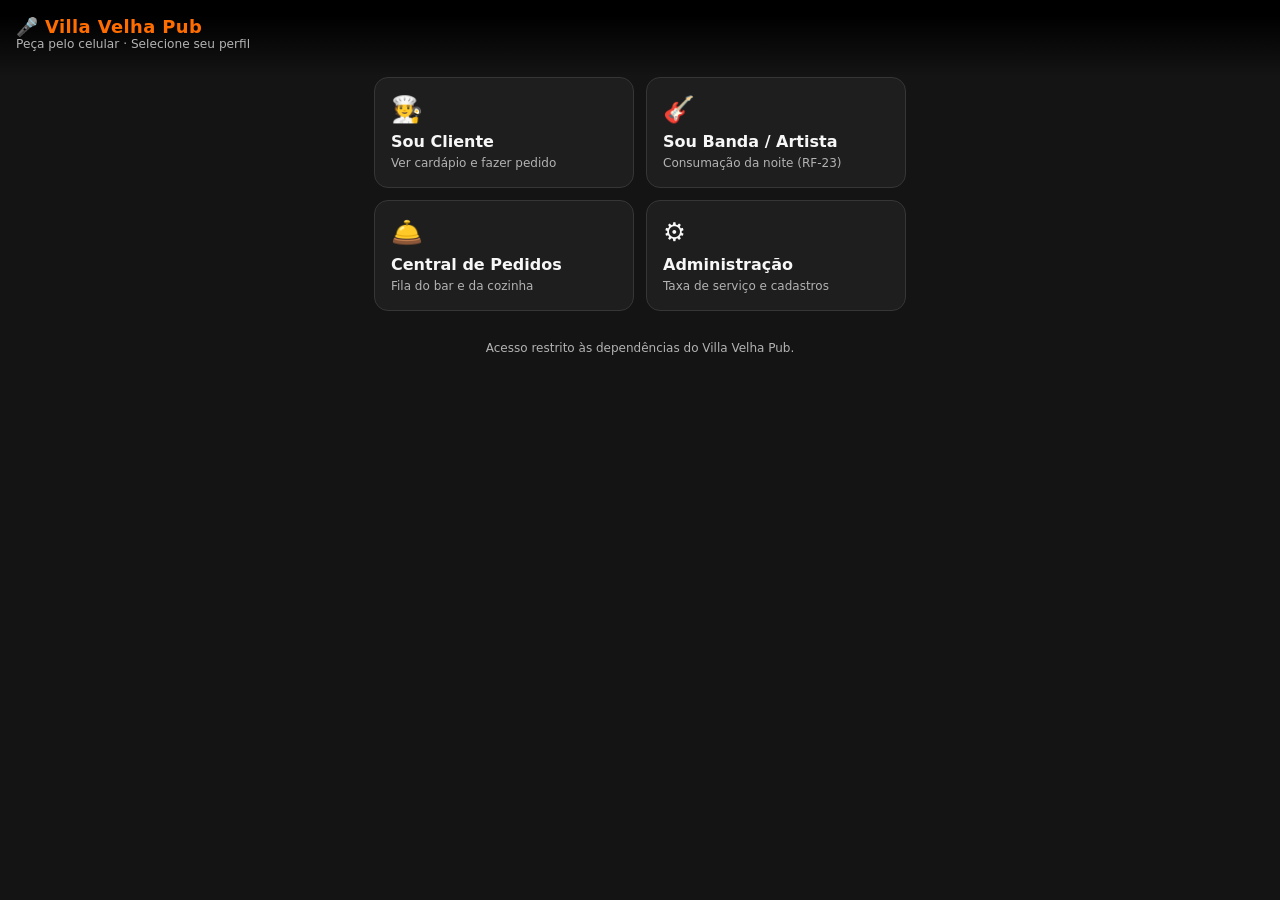
<file: index.html>
<!DOCTYPE html>
<html lang="pt-BR">
<head>
  <meta charset="UTF-8">
  <meta name="viewport" content="width=device-width, initial-scale=1">
  <meta name="theme-color" content="#ff6d00">
  <title>T01 · Villa Velha Pub</title>
  <link rel="stylesheet" href="estilo.css">
</head>
<body>
  <header class="topo">
    <div>
      <div class="logo">🎤 Villa Velha Pub</div>
      <div class="sub">Peça pelo celular · Selecione seu perfil</div>
    </div>
  </header>

  <main class="conteudo">
    <div class="grade">
      <div class="cartao" onclick="VVP.entrarCliente(prompt('Número da mesa (deixe em branco p/ balcão):')); location.href='cardapio.html';">
        <div class="icone">🧑‍🍳</div>
        <div class="titulo-card">Sou Cliente</div>
        <div class="desc-card">Ver cardápio e fazer pedido</div>
      </div>
      <div class="cartao" onclick="abrirBandas()">
        <div class="icone">🎸</div>
        <div class="titulo-card">Sou Banda / Artista</div>
        <div class="desc-card">Consumação da noite (RF-23)</div>
      </div>
      <div class="cartao" onclick="location.href='central.html'">
        <div class="icone">🛎️</div>
        <div class="titulo-card">Central de Pedidos</div>
        <div class="desc-card">Fila do bar e da cozinha</div>
      </div>
      <div class="cartao" onclick="abrirAdmin()">
        <div class="icone">⚙️</div>
        <div class="titulo-card">Administração</div>
        <div class="desc-card">Taxa de serviço e cadastros</div>
      </div>
    </div>

    <p class="vazio" style="font-size:.75rem">Acesso restrito às dependências do Villa Velha Pub.</p>
  </main>

  <!-- Diálogo: escolha da banda -->
  <dialog id="dlBanda">
    <h2>Escolha a banda da noite</h2>
    <div id="listaBandas"></div>
    <button class="btn mt" onclick="dlBanda.close()">Cancelar</button>
  </dialog>

  <!-- Diálogo: admin (RF-28 taxa configurável; RF-29 a RF-31 em iteração futura) -->
  <dialog id="dlAdmin">
    <h2>Acesso do Administrador</h2>
    <input id="inSenha" class="campo" type="password" placeholder="Senha (demo: admin)">
    <button class="btn primario mt" onclick="validarAdmin()">Entrar</button>
    <div id="painelAdmin" hidden>
      <h2 style="margin-top:14px">Configurações rápidas</h2>
      <label style="font-size:.82rem;color:var(--txt2)">Taxa de serviço (%) — RF-28</label>
      <input id="inTaxa" class="campo" type="number" step="0.1" min="0">
      <button class="btn primario mt" onclick="salvarTaxa()">Salvar taxa</button>
      <p class="info-consumo mt">RF-29 a RF-31 (cardápio, bandas e usuários) serão entregues na próxima iteração do módulo admin.</p>
    </div>
  </dialog>

  <script src="config.js"></script>
  <script src="servicos.js"></script>
  <script>
    async function abrirBandas() {
      const cat = await VVP.carregarCatalogo();
      document.getElementById("listaBandas").innerHTML =
        cat.bandas.map(b => {
          const teto = VVP.moeda(VVP.tetoDaBanda(cat, b.idBanda));
          return `<button class="opcao" onclick="entrarBanda(${b.idBanda})">
            <b>${b.nomeBanda}</b><br>
            <span class="info-consumo">${b.dataShow || ""} · Consumação: ${teto} · Cachê: ${VVP.moeda(b.cache)}</span>
          </button>`;
        }).join("") || '<p class="vazio">Nenhuma banda cadastrada para hoje.</p>';
      document.getElementById("dlBanda").showModal();
    }
    async function entrarBanda(idBanda) {
      const cat = await VVP.carregarCatalogo();
      const b = cat.bandas.find(x => Number(x.idBanda) === Number(idBanda));
      if (!b) return;
      VVP.entrarBanda(b, VVP.tetoDaBanda(cat, b.idBanda));   // RN-04: teto setado automaticamente
      document.getElementById("dlBanda").close();
      location.href = "cardapio.html";
    }
    function abrirAdmin() {
      document.getElementById("dlAdmin").showModal();
      document.getElementById("inTaxa").value = VVP.obterTaxa();
    }
    function validarAdmin() {           // demo; em produção validar contra Usuarios (Sheets)
      const senha = document.getElementById("inSenha").value;
      if (senha !== "admin") { VVP.toast("Senha inválida", false); return; }
      document.getElementById("painelAdmin").hidden = false;
      document.getElementById("inSenha").style.display = "none";
      VVP.toast("Bem-vindo, master (RF-03)");
    }
    function salvarTaxa() {
      VVP.definirTaxa(Number(document.getElementById("inTaxa").value));
      VVP.toast("Taxa de serviço atualizada");
    }
  </script>
</body>
</html>
</file>
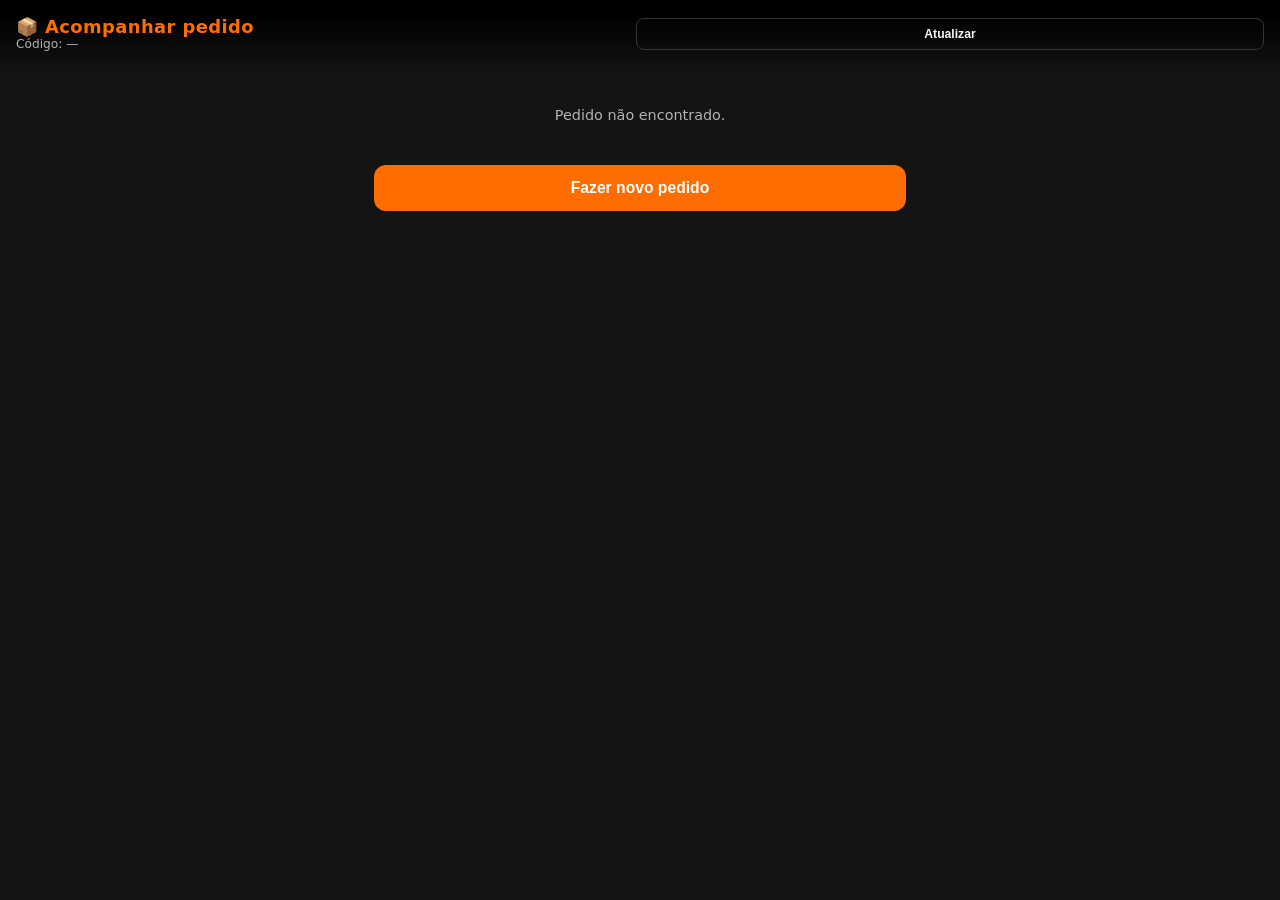
<file: acompanhamento.html>
<!DOCTYPE html>
<html lang="pt-BR">
<head>
  <meta charset="UTF-8">
  <meta name="viewport" content="width=device-width, initial-scale=1">
  <title>Status do Pedido</title>
  <link rel="stylesheet" href="estilo.css">
</head>
<body data-tema="base">
  <header class="topo">
    <div style="flex:1">
      <div class="logo">📦 Acompanhar pedido</div>
      <div class="sub" id="lblCodigo"></div>
    </div>
    <button class="acao" style="border-color:var(--linha);color:var(--txt)" onclick="carregar()">Atualizar</button>
  </header>

  <main class="conteudo">
    <div id="box"></div>
    <button class="btn primario mt" onclick="location.href='cardapio.html'">Fazer novo pedido</button>
  </main>

  <script src="config.js"></script>
  <script src="servicos.js"></script>
  <script>
    const codigo = new URLSearchParams(location.search).get("codigo")
      || localStorage.getItem("vvp_ultimo_pedido");
    const FLUXO = ["Recebido", "Em Preparo", "Pronto", "Entregue"];
    async function carregar() {
      document.getElementById("lblCodigo").textContent = "Código: " + (codigo || "—");
      const pedidos = await VVP.listarPedidos();
      const p = pedidos.find(x => x.codigo === codigo);
      if (!p) { document.getElementById("box").innerHTML =
        '<p class="vazio">Pedido não encontrado.</p>'; return; }
      const pos = FLUXO.indexOf(p.status);
      const passos = FLUXO.map((s, i) =>
        `<div class="linha"><span>${i === pos ? "➡️" : (i < pos ? "✅" : "⏳")} ${s}</span></div>`).join("");
      const exced = p.perfil === "banda" && p.nomeBanda ? `<div class="sinalizador mt">
        🎸 Pedido da banda ${p.nomeBanda} registrado na consumação.
        Excedente será tratado no caixa/cachê.</div>` : "";
      document.getElementById("box").innerHTML = `
        <div class="resumo">
          <div class="linha"><span><b>Pedido</b></span><b>${p.codigo}</b></div>
          <div class="linha"><span>Origem</span><span>${p.perfil === "banda" ? "🎸 Banda" : "🧑‍🍳 " + (p.nome || "")}</span></div>
          <div class="linha"><span>Entrega</span><span>${p.modalidade === "Mesa" ? "🪑 Mesa" + (p.mesa ? " " + p.mesa : "") : "🥡 Balcão"}</span></div>
          <div class="linha"><span>Total</span><b>${VVP.moeda(p.valorTotal)}</b></div>
        </div>
        <div class="resumo mt">${passos}</div>
        ${exced}
        ${p.status === "Entregue" ? '<div class="sinalizador" style="border-color:var(--ok);background:var(--ok-fundo);color:#a5d6a7">🎉 Pedido entregue. Bom apetite!</div>' : ""}`;
    }
    carregar();
    setInterval(carregar, 10000);
  </script>
</body>
</html>
</file>
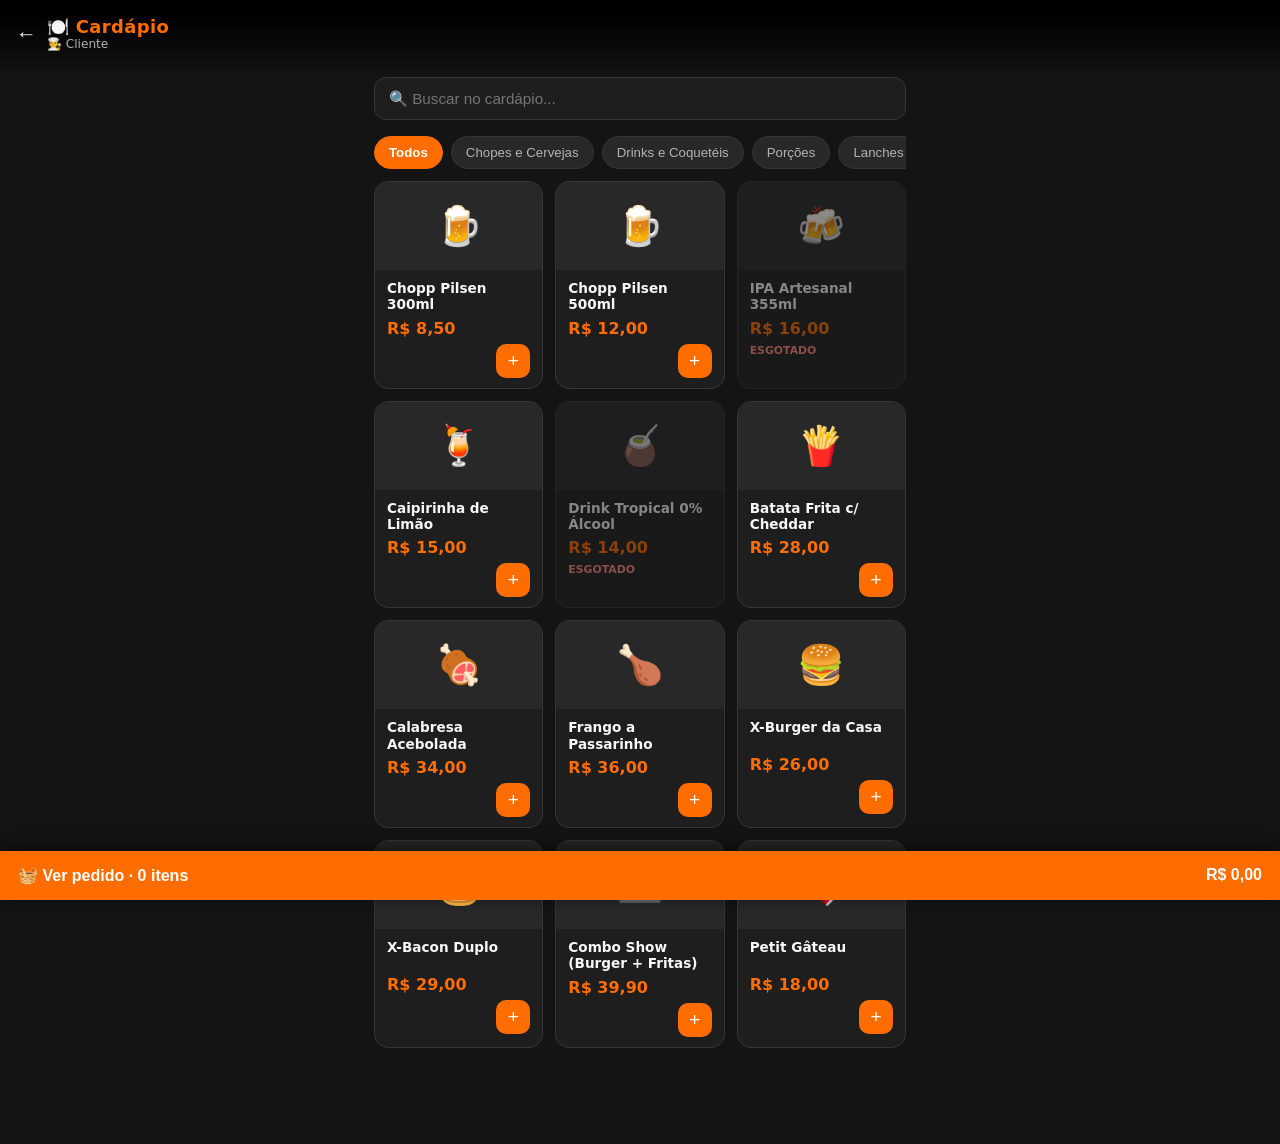
<file: cardapio.html>
<!DOCTYPE html>
<html lang="pt-BR">
<head>
  <meta charset="UTF-8">
  <meta name="viewport" content="width=device-width, initial-scale=1">
  <meta name="theme-color" content="#ff6d00">
  <title>T02 · Cardápio</title>
  <link rel="stylesheet" href="estilo.css">
</head>
<body data-tema="base">
  <header class="topo">
    <button class="voltar" onclick="history.back()">←</button>
    <div>
      <div class="logo">🍽️ Cardápio</div>
      <div class="sub" id="lblPerfil"></div>
    </div>
  </header>

  <main class="conteudo">
    <input id="busca" class="busca" placeholder="🔍 Buscar no cardápio..." oninput="render()">
    <div class="chips" id="chips"></div>
    <div class="grade-prod" id="grade"></div>
  </main>

  <div class="barra-cart">
    <button onclick="location.href='carrinho.html'">
      <span>🧺 Ver pedido · <span id="nItens">0</span> itens</span>
      <span id="vlItens">R$ 0,00</span>
    </button>
  </div>

  <script src="config.js"></script>
  <script src="servicos.js"></script>
  <script>
    let CAT = null, catAtiva = 0;

    async function init() {
      const s = VVP.getSessao();
      document.getElementById("lblPerfil").textContent =
        s.perfil === "banda" ? "🎸 " + s.nome + " · Consumação restante: " + VVP.moeda(VVP.calcularConsumo(false)?.saldo ?? s.teto)
        : (s.mesa ? "🧑‍🍳 Mesa " + s.mesa : "🧑‍🍳 Cliente");
      CAT = await VVP.carregarCatalogo();
      renderChips();
      render();
      atualizarBarra();
    }
    function renderChips() {
      const todas = [{ idCategoria: 0, nome: "Todos", cor: "base" }, ...CAT.categorias];
      document.getElementById("chips").innerHTML = todas.map(c =>
        `<button class="chip ${c.idCategoria === catAtiva ? "ativa" : ""}"
           onclick="filtrar(${c.idCategoria}, '${c.cor}')">${c.nome}</button>`).join("");
    }
    function filtrar(id, cor) { catAtiva = id; VVP.aplicarTema(cor); renderChips(); render(); }
    function render() {
      const q = document.getElementById("busca").value.toLowerCase();
      const prods = CAT.produtos.filter(p =>
        (catAtiva === 0 || Number(p.idCategoria) === Number(catAtiva)) &&
        (!q || p.nome.toLowerCase().includes(q)));
      document.getElementById("grade").innerHTML = prods.map(p => {
        const esg = p.disponibilidade === "Esgotado";               // RF-09
        return `<div class="produto ${esg ? "esgotado" : ""}">
          <div class="foto">${p.emoji || "🍽️"}</div>
          <div class="corpo">
            <div class="nome-p">${p.nome}</div>
            <div class="preco">${VVP.moeda(p.preco)}</div>
            ${esg ? '<span class="etq-esgotado">ESGOTADO</span>'
                  : `<button class="add" onclick="add(${p.idProduto})">+</button>`}
          </div>
        </div>`;
      }).join("") || '<p class="vazio">Nenhum item encontrado.</p>';
    }
    function add(idProduto) {
      const p = CAT.produtos.find(x => x.idProduto === idProduto);
      VVP.adicionarItem(p);
      atualizarBarra();
      VVP.toast(p.nome + " adicionado");
    }
    function atualizarBarra() {
      document.getElementById("nItens").textContent = VVP.qtdCarrinho();
      document.getElementById("vlItens").textContent = VVP.moeda(VVP.subtotalCarrinho());
    }
    init();
  </script>
</body>
</html>
</file>
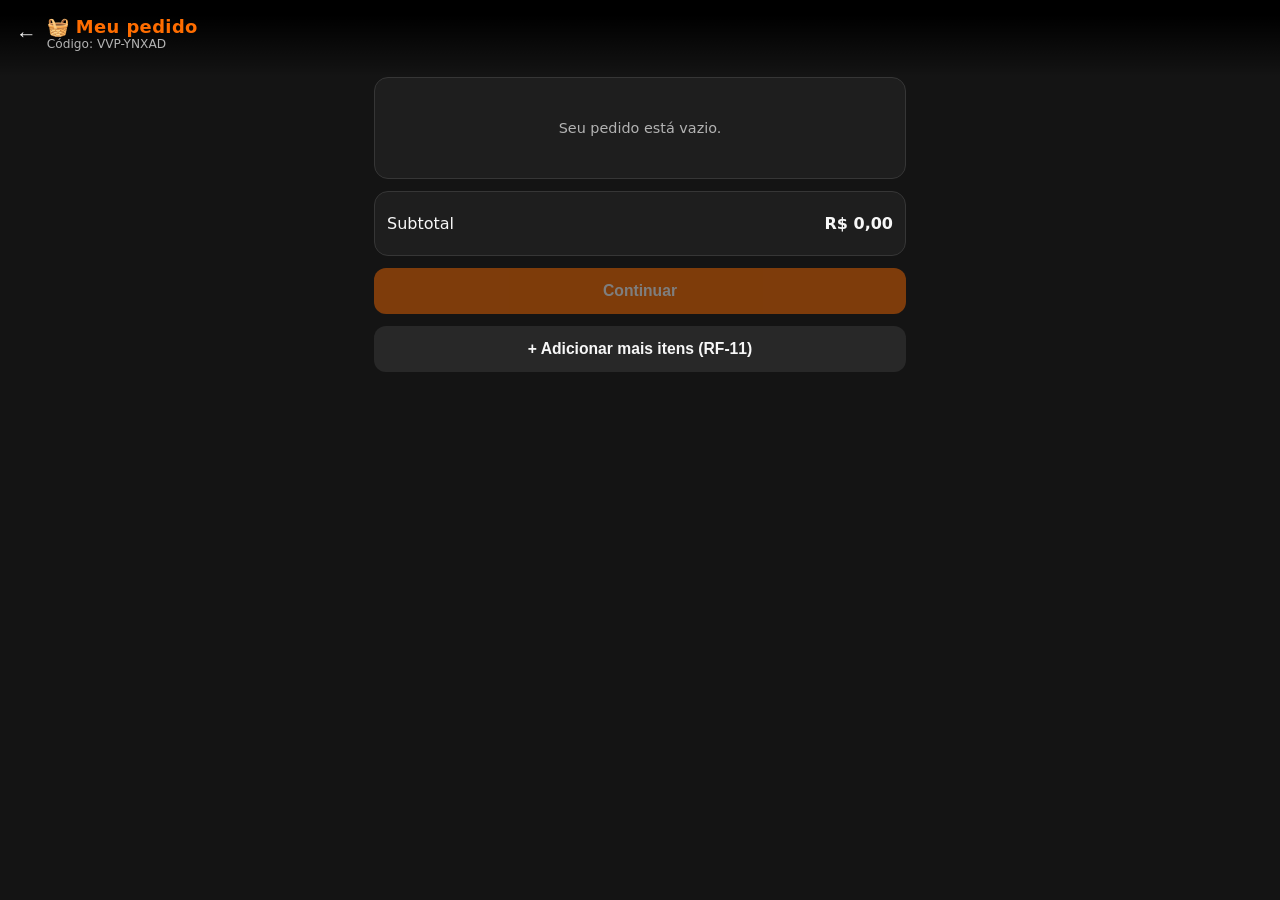
<file: carrinho.html>
<!DOCTYPE html>
<html lang="pt-BR">
<head>
  <meta charset="UTF-8">
  <meta name="viewport" content="width=device-width, initial-scale=1">
  <title>T03 · Carrinho</title>
  <link rel="stylesheet" href="estilo.css">
</head>
<body data-tema="base">
  <header class="topo">
    <button class="voltar" onclick="location.href='cardapio.html'">←</button>
    <div>
      <div class="logo">🧺 Meu pedido</div>
      <div class="sub" id="lblCodigo"></div>
    </div>
  </header>

  <main class="conteudo">
    <div id="consumo"></div>
    <div class="resumo" id="lista"></div>
    <div id="totais" class="resumo mt"></div>
    <button class="btn primario mt" id="btnSeg" onclick="seguir()">Continuar</button>
    <button class="btn mt" onclick="location.href='cardapio.html'">+ Adicionar mais itens (RF-11)</button>
  </main>

  <script src="config.js"></script>
  <script src="servicos.js"></script>
  <script>
    function render() {
      document.getElementById("lblCodigo").textContent = "Código: " + VVP.codigoAtual();   // RF-10
      const itens = VVP.getCarrinho();
      const lista = document.getElementById("lista");
      if (!itens.length) { lista.innerHTML = '<p class="vazio">Seu pedido está vazio.</p>'; }
      else {
        lista.innerHTML = itens.map(i =>
          `<div class="linha">
            <div style="flex:1">
              <div style="font-weight:600;font-size:.9rem">${i.nome}</div>
              <div class="info-consumo">${VVP.moeda(i.precoUnitario)} cada</div>
            </div>
            <div class="qtd">
              <button onclick="mudar(${i.idProduto},-1)">−</button>
              <b>${i.quantidade}</b>
              <button onclick="mudar(${i.idProduto},1)">+</button>
            </div>
            <button style="background:none;border:none;font-size:1rem;cursor:pointer"
              onclick="excluir(${i.idProduto})" title="Excluir item (RF-14)">🗑️</button>
            <b style="min-width:70px;text-align:right">${VVP.moeda(i.quantidade * i.precoUnitario)}</b>
          </div>`).join("");
      }
      renderTotais(itens);
      renderConsumo();
    }
    function renderTotais(itens) {
      const sub = VVP.subtotalCarrinho();                          // RF-12 valor em tempo real
      document.getElementById("totais").innerHTML = `
        <div class="linha"><span>Subtotal</span><b>${VVP.moeda(sub)}</b></div>`;
      document.getElementById("btnSeg").disabled = !itens.length;  // RN-01
    }
    function renderConsumo() {           // RF-25/26 — sinalizador visível já no carrinho
      const c = VVP.calcularConsumo(true);
      const box = document.getElementById("consumo");
      if (!c) { box.innerHTML = ""; return; }
      const pct = Math.min(100, c.teto ? c.consumido / c.teto * 100 : 0);
      const exced = c.excedente > 0 ? c.excedente : (c.excedentePrevisao > 0 ? c.excedentePrevisao : 0);
      box.innerHTML = `
        <div class="resumo mt">
          <div class="info-consumo">🎸 Consumação (RF-23): limite ${VVP.moeda(c.teto)} ·
            enviado ${VVP.moeda(c.consumido)} · saldo ${VVP.moeda(c.saldo)}</div>
          <div class="progresso" style="margin:8px 0">
            <div class="preenchimento ${exced ? "excedente" : ""}" style="width:${pct}%"></div>
          </div>
          ${c.excedentePrevisao > 0 ? `
          <div class="sinalizador">⚠️ Atenção: este pedido ultrapassa a consumação em
            <b>${VVP.moeda(c.excedentePrevisao)}</b>.<br>
            O excedente será descontado do cachê caso não seja pago no caixa. (RF-26)</div>` : ""}
        </div>`;
    }
    function mudar(id, d) { VVP.alterarQtd(id, d); render(); }
    function excluir(id) { VVP.removerItem(id); VVP.toast("Item excluído"); render(); }
    function seguir() { location.href = "confirmacao.html"; }
    render();
  </script>
</body>
</html>
</file>
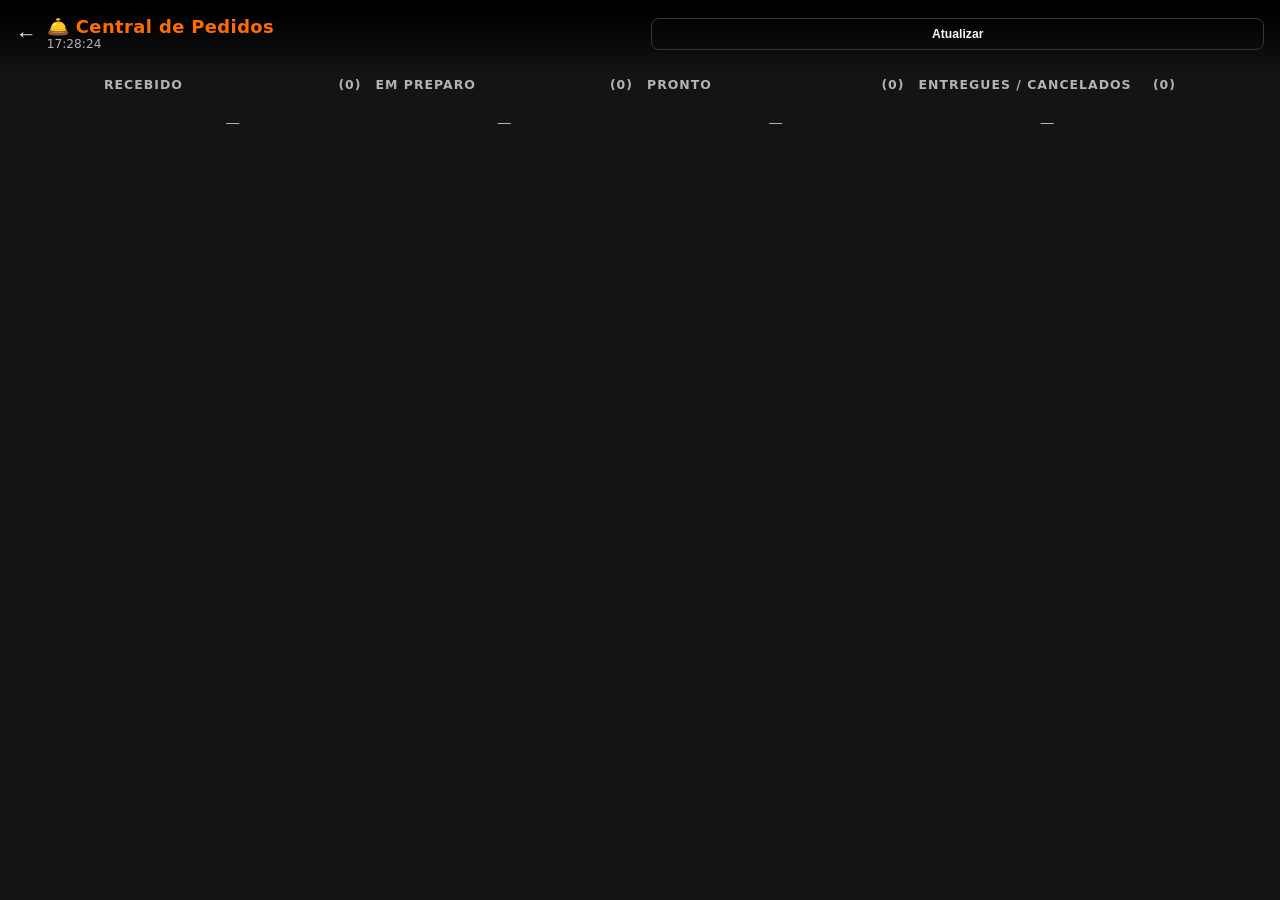
<file: central.html>
<!DOCTYPE html>
<html lang="pt-BR">
<head>
  <meta charset="UTF-8">
  <meta name="viewport" content="width=device-width, initial-scale=1">
  <title>T05 · Central de Pedidos</title>
  <link rel="stylesheet" href="estilo.css">
</head>
<body data-tema="base">
  <header class="topo">
    <button class="voltar" onclick="location.href='index.html'">←</button>
    <div style="flex:1">
      <div class="logo">🛎️ Central de Pedidos</div>
      <div class="sub" id="lblHora"></div>
    </div>
    <button class="acao" style="border-color:var(--linha);color:var(--txt)" onclick="carregar()">Atualizar</button>
  </header>

  <main class="conteudo" style="max-width:1100px">
    <div class="kanban" id="kanban"></div>
  </main>

  <script src="config.js"></script>
  <script src="servicos.js"></script>
  <script>
    let vistos = JSON.parse(localStorage.getItem("vvp_vistos") || "[]");

    function pill(st) {
      const map = { "Recebido": "st-recebido", "Em Preparo": "st-preparo",
        "Pronto": "st-pronto", "Entregue": "st-entregue", "Cancelado": "st-cancelado" };
      return `<span class="status-pill ${map[st] || ""}">${st}</span>`;
    }
    function card(p) {
      const origem = p.perfil === "banda" ? "banda" : "cliente";
      const itens = (p.itens || []).map(i => `<div class="item-linha">${i.quantidade}× ${i.nome}</div>`).join("");
      const avancar = p.status === "Recebido" ? "Em Preparo"
        : p.status === "Em Preparo" ? "Pronto" : "Entregue";
      return `<div class="cartao-pedido ${origem}">
        <div class="top-pedido">
          <span class="codigo-p">${p.codigo}</span>
          <span>${p.datahora || ""}</span>
        </div>
        <div style="margin:6px 0">
          <span class="badge ${origem}">${origem === "banda" ? "🎸 BANDA" : "CLIENTE"}</span>
          ${p.mesa ? ` <b style="font-size:.85rem">Mesa ${p.mesa}</b>` : ""}
        </div>
        <div style="font-weight:600;font-size:.9rem">${p.nome || ""} ${p.nomeBanda ? "(" + p.nomeBanda + ")" : ""}</div>
        <div class="info-consumo">${p.modalidade === "Mesa" ? "🪑 Entrega na mesa" : "🥡 Retirar no balcão"}</div>
        ${itens}
        <div class="total-pedido">${VVP.moeda(p.valorTotal)}</div>
        <div style="margin:6px 0">${pill(p.status)}</div>
        <div class="acoes-pedido">
          ${p.status !== "Cancelado" && p.status !== "Entregue"
            ? `<button class="acao" onclick="avancar('${p.codigo}','${avancar}')">➜ ${avancar}</button>
               <button class="acao" style="border-color:var(--alerta);color:#ff8a80"
                 onclick="avancar('${p.codigo}','Cancelado')">Cancelar</button>`
            : ""}
        </div>
      </div>`;
    }
    function col(status, pedidos) {
      return `<div class="col"><h3>${status} <span>(${pedidos.length})</span></h3>
        ${pedidos.map(card).join("") || '<p class="vazio" style="padding:14px">—</p>'}</div>`;
    }
    async function carregar() {
      document.getElementById("lblHora").textContent = new Date().toLocaleTimeString("pt-BR");
      const pedidos = await VVP.listarPedidos();        // RF-19 fila em tempo real
      const novos = pedidos.filter(p => !vistos.includes(p.codigo));
      if (novos.length) { VVP.bip(); VVP.toast(novos.length + " novo(s) pedido(s)"); }
      vistos = pedidos.map(p => p.codigo);
      localStorage.setItem("vvp_vistos", JSON.stringify(vistos));
      const ativos = pedidos.filter(p => !["Entregue", "Cancelado"].includes(p.status));
      const hist = pedidos.filter(p => ["Entregue", "Cancelado"].includes(p.status));
      const f = s => ativos.filter(p => p.status === s);
      document.getElementById("kanban").innerHTML =
        col("Recebido", f("Recebido")) + col("Em Preparo", f("Em Preparo")) +
        col("Pronto", f("Pronto")) + col("Entregues / Cancelados", hist.slice(0, 12));
    }
    async function avancar(codigo, status) {
      await VVP.atualizarStatus(codigo, status);        // RF-20
      carregar();
    }
    carregar();
    setInterval(carregar, 8000);                          // atualização automática
  </script>
</body>
</html>
</file>
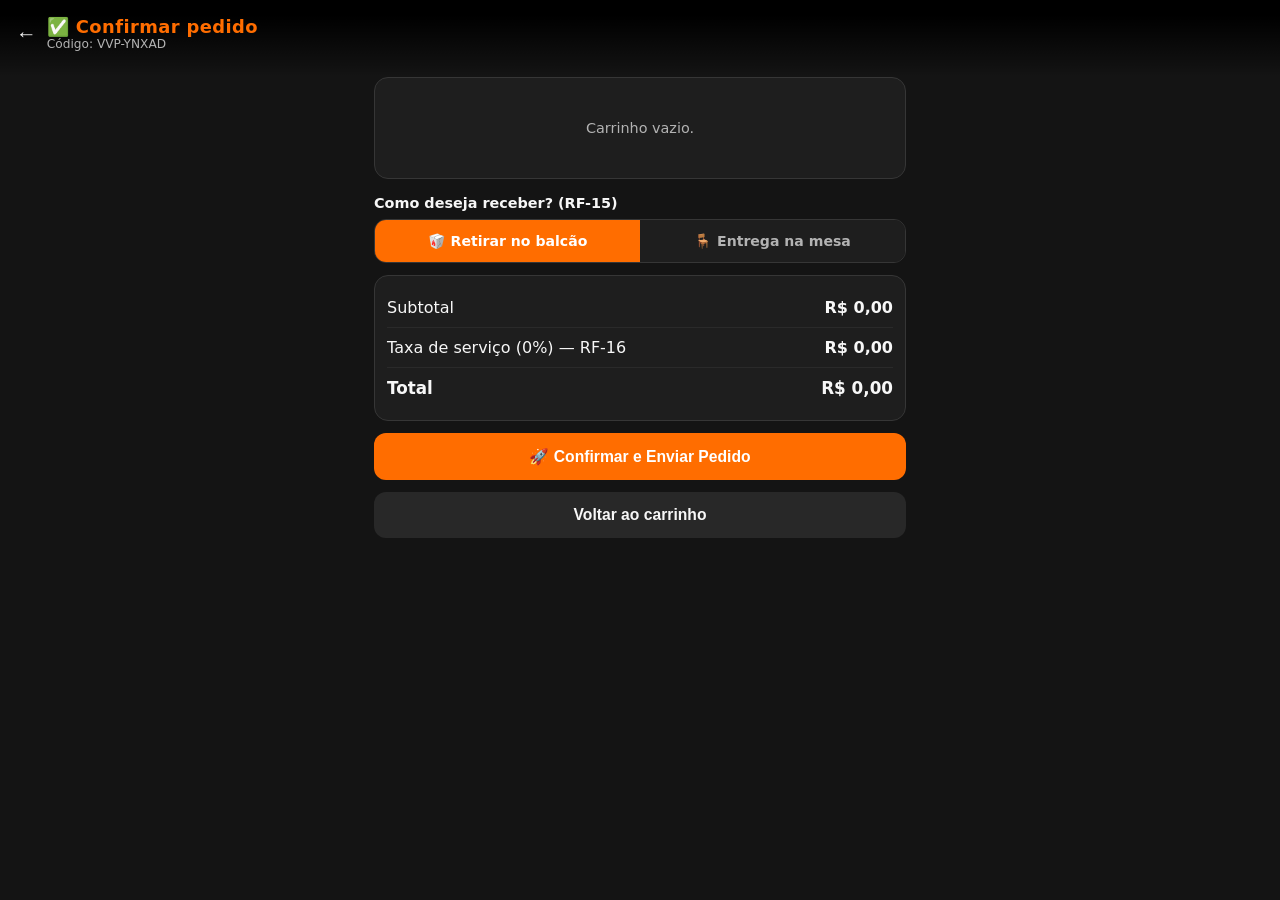
<file: confirmacao.html>
<!DOCTYPE html>
<html lang="pt-BR">
<head>
  <meta charset="UTF-8">
  <meta name="viewport" content="width=device-width, initial-scale=1">
  <title>T04 · Confirmação e Envio</title>
  <link rel="stylesheet" href="estilo.css">
</head>
<body data-tema="base">
  <header class="topo">
    <button class="voltar" onclick="history.back()">←</button>
    <div>
      <div class="logo">✅ Confirmar pedido</div>
      <div class="sub" id="lblCodigo"></div>
    </div>
  </header>

  <main class="conteudo">
    <div class="resumo" id="itens"></div>

    <h3 style="margin:16px 0 8px;font-size:.9rem">Como deseja receber? (RF-15)</h3>
    <div class="segmentado">
      <div class="seg ativa" id="segBalcao" onclick="escolher('Balcao')">🥡 Retirar no balcão</div>
      <div class="seg" id="segMesa" onclick="escolher('Mesa')">🪑 Entrega na mesa</div>
    </div>
    <div id="blocoMesa" hidden style="margin-top:10px">
      <input id="inMesa" class="campo" placeholder="Número da mesa" inputmode="numeric">
    </div>

    <div class="resumo mt">
      <div class="linha"><span>Subtotal</span><b id="rSub"></b></div>
      <div class="linha" id="linhaTaxa" hidden>
        <span>Taxa de serviço (<span id="pctTaxa"></span>%) — RF-16</span><b id="rTaxa"></b></div>
      <div class="linha" style="font-size:1.05rem"><span><b>Total</b></span><b id="rTotal"></b></div>
    </div>
    <div id="avisoBanda"></div>

    <button class="btn primario mt" onclick="enviar()">🚀 Confirmar e Enviar Pedido</button>
    <button class="btn mt" onclick="history.back()">Voltar ao carrinho</button>
  </main>

  <script src="config.js"></script>
  <script src="servicos.js"></script>
  <script>
    let modalidade = "Balcao";

    function render() {
      document.getElementById("lblCodigo").textContent = "Código: " + VVP.codigoAtual();
      const itens = VVP.getCarrinho();
      document.getElementById("itens").innerHTML = itens.map(i =>
        `<div class="linha"><span style="flex:1">${i.quantidade}× ${i.nome}</span>
         <b>${VVP.moeda(i.quantidade * i.precoUnitario)}</b></div>`).join("")
        || '<p class="vazio">Carrinho vazio.</p>';
      const s = VVP.getSessao();
      if (s.mesa) document.getElementById("inMesa").value = s.mesa;
      escolher(modalidade);
      const c = VVP.calcularConsumo(true);
      document.getElementById("avisoBanda").innerHTML =
        (s.perfil === "banda" && c && c.excedentePrevisao > 0) ?
        `<div class="sinalizador mt">⚠️ Ao enviar, a banda registrará excedente de
           <b>${VVP.moeda(c.excedentePrevisao)}</b> sobre a consumação de ${VVP.moeda(c.teto)}.
           Valor será descontado do cachê caso não seja pago no caixa.</div>` : "";
    }
    function escolher(m) {
      modalidade = m;
      document.getElementById("segBalcao").classList.toggle("ativa", m === "Balcao");
      document.getElementById("segMesa").classList.toggle("ativa", m === "Mesa");
      const mesa = m === "Mesa";
      document.getElementById("blocoMesa").hidden = !mesa;
      document.getElementById("linhaTaxa").hidden = !mesa;   // RN-02: taxa só na mesa
      recalcular(mesa);
    }
    function recalcular(mesa) {
      const sub = VVP.subtotalCarrinho();
      const taxa = mesa ? VVP.obterTaxa() : 0;
      const vTaxa = sub * taxa / 100;
      document.getElementById("rSub").textContent = VVP.moeda(sub);
      document.getElementById("pctTaxa").textContent = taxa;
      document.getElementById("rTaxa").textContent = VVP.moeda(vTaxa);
      document.getElementById("rTotal").textContent = VVP.moeda(sub + vTaxa);
    }
    async function enviar() {
      const s = VVP.getSessao();
      const mesa = modalidade === "Mesa" ? document.getElementById("inMesa").value.trim() : "";
      if (modalidade === "Mesa" && !mesa) { VVP.toast("Informe o número da mesa", false); return; }
      const aviso = modalidade === "Mesa"
        ? `Taxa de serviço de ${VVP.obterTaxa()}% será aplicada. Confirmar envio?`
        : (s.perfil === "banda"
            ? "A banda não passa por tela de pagamento (RF-24). Consumação será registrada. Confirmar? (RN-03)"
            : "Confirmar envio do pedido para a central?");
      if (!confirm(aviso)) return;
      const cab = {
        perfil: s.perfil, nome: s.nome, mesa, modalidade,
        idBanda: s.idBanda || null, nomeBanda: s.perfil === "banda" ? s.nome : ""
      };
      try {
        const { pedido, consumo } = await VVP.registrarPedido(cab);   // grava base (RF-17/RF-33)
        VVP.toast("Pedido " + pedido.codigo + " enviado!");
        setTimeout(() => location.href = "acompanhamento.html?codigo=" + pedido.codigo, 400);
      } catch (e) { VVP.toast(e.message || "Falha ao enviar", false); }
    }
    render();
  </script>
</body>
</html>
</file>
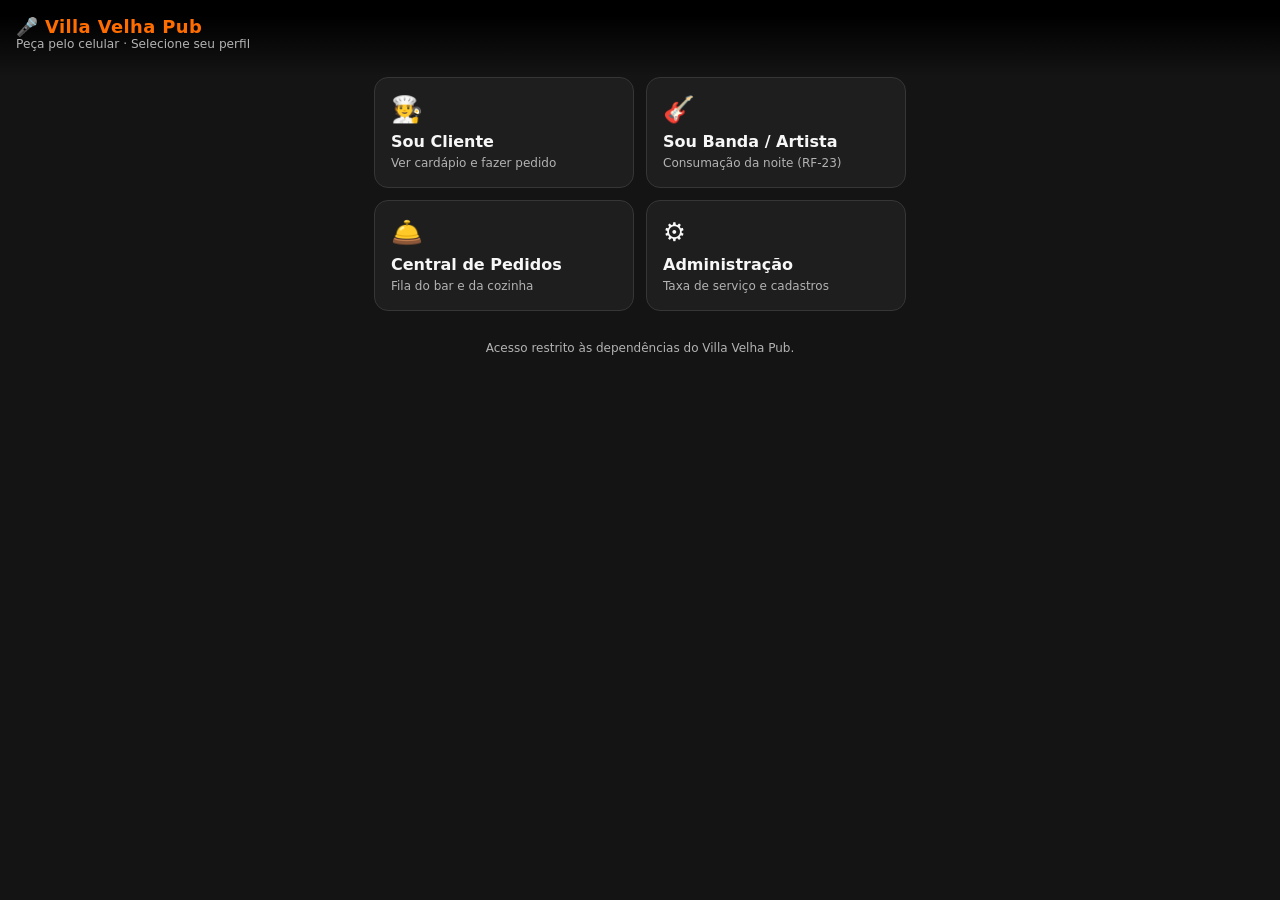
<file: painel-banda.html>
<!DOCTYPE html>
<html lang="pt-BR">
<head>
  <meta charset="UTF-8">
  <meta name="viewport" content="width=device-width, initial-scale=1">
  <title>T06 · Painel da Banda</title>
  <link rel="stylesheet" href="estilo.css">
</head>
<body data-tema="base">
  <header class="topo">
    <button class="voltar" onclick="location.href='index.html'">←</button>
    <div>
      <div class="logo">🎸 Painel da Banda</div>
      <div class="sub" id="lblNome"></div>
    </div>
  </header>

  <main class="conteudo">
    <div id="box"></div>
    <button class="btn primario mt" onclick="location.href='cardapio.html'">Fazer novo pedido</button>
    <button class="btn mt" onclick="VVP.sair(); location.href='index.html'">Trocar perfil / banda</button>
  </main>

  <script src="config.js"></script>
  <script src="servicos.js"></script>
  <script>
    async function render() {
      const s = VVP.getSessao();
      if (!s || s.perfil !== "banda") { location.href = "index.html"; return; }
      document.getElementById("lblNome").textContent =
        s.nome + (s.dataShow ? " · " + s.dataShow : "");
      const consumo = VVP.calcularConsumo(false);
      const teto = consumo.teto;
      const pct = Math.min(100, teto ? consumo.consumido / teto * 100 : 0);
      const pedidos = (await VVP.listarPedidos()).filter(p =>
        p.perfil === "banda" && Number(p.idBanda) === Number(s.idBanda));
      const lista = pedidos.map(p => `<div class="linha" style="font-size:.85rem">
        <span style="flex:1">${p.codigo} — ${p.status}</span>
        <b>${VVP.moeda(p.valorTotal)}</b></div>`).join("") || '<p class="vazio">Nenhum pedido enviado.</p>';
      document.getElementById("box").innerHTML = `
        <div class="meta">
          <span>🎸 ${s.nome}</span>
          <span>📅 ${s.dataShow || "—"}</span>
          <span>💰 Cachê: ${VVP.moeda(s.cache)}</span>
        </div>
        <div class="resumo">
          <div class="info-consumo">
            <b>Limite de consumação:</b> ${VVP.moeda(teto)} &nbsp;·&nbsp;
            <b>Consumido:</b> ${VVP.moeda(consumo.consumido)} &nbsp;·&nbsp;
            <b>Saldo:</b> ${VVP.moeda(consumo.saldo)}   <!-- RF-27 consulta de saldo -->
          </div>
          <div class="progresso" style="margin:10px 0">
            <div class="preenchimento ${consumo.excedente ? "excedente" : ""}" style="width:${pct}%"></div>
          </div>
          ${consumo.excedente > 0 ? `
          <div class="sinalizador">🚨 Excedente de <b>${VVP.moeda(consumo.excedente)}</b> sobre a consumação (RF-25).
            <br>Atenção: o valor excedente será <b>descontado do cachê</b> caso não seja pago no caixa ao final da apresentação. (RF-26)</div>`
          : '<div class="info-consumo">✅ Dentro do limite de consumação.</div>'}
        </div>
        <h3 style="margin:16px 0 6px;font-size:.9rem">Pedidos da banda (RF-24, sem pagamento)</h3>
        <div class="resumo">${lista}</div>`;
    }
    render();
  </script>
</body>
</html>
</file>
<file: estilo.css>
/* ============ VVP - ESTILO GLOBAL (dark / mobile-first) ============ */
:root{
  --bg:#141414; --sup:#1e1e1e; --sup2:#282828; --linha:#363636;
  --txt:#f7f7f7; --txt2:#b3b3b3;
  --destaque:#ff6d00; --destaque2:#e65100; --txt-botao:#fff;
  --ok:#2e7d32; --ok-fundo:#1c3a20; --alerta:#e53935; --alerta-fundo:#3d1515;
  --info:#ffb300;
}
body[data-tema="comida"]{ --destaque:#e53935; --destaque2:#b71c1c; }
body[data-tema="bebida"]{ --destaque:#ffc107; --destaque2:#f57f17; --txt-botao:#1a1a1a; }
*{ box-sizing:border-box; margin:0; padding:0; }
body{ background:var(--bg); color:var(--txt); min-height:100vh; padding-bottom:96px;
  font-family:system-ui,-apple-system,"Segoe UI",Roboto,sans-serif; }
.topo{ position:sticky; top:0; z-index:20; display:flex; align-items:center; gap:10px;
  padding:16px 16px 26px; background:linear-gradient(180deg,#000 20%,transparent); }
.logo{ font-size:1.12rem; font-weight:800; color:var(--destaque); letter-spacing:.4px; }
.sub{ font-size:.76rem; color:var(--txt2); }
.voltar{ background:none; border:none; color:var(--txt); font-size:1.3rem; cursor:pointer; }
.conteudo{ max-width:560px; margin:0 auto; padding:0 14px; }
.grade{ display:grid; grid-template-columns:1fr 1fr; gap:12px; }
.cartao{ background:var(--sup); border:1px solid var(--linha); border-radius:14px;
  padding:16px; cursor:pointer; transition:.15s; }
.cartao:active{ transform:scale(.98); border-color:var(--destaque); }
.icone{ font-size:1.6rem; } .titulo-card{ font-weight:700; margin-top:8px; }
.desc-card{ font-size:.75rem; color:var(--txt2); line-height:1.35; margin-top:4px; }
.chips{ display:flex; gap:8px; overflow-x:auto; padding:4px 0 12px; }
.chip{ flex:0 0 auto; padding:8px 14px; border-radius:99px; background:var(--sup2);
  border:1px solid var(--linha); color:var(--txt2); font-size:.83rem; cursor:pointer; }
.chip.ativa{ background:var(--destaque); color:var(--txt-botao);
  border-color:var(--destaque); font-weight:700; }
.busca{ width:100%; padding:12px 14px; border-radius:12px; border:1px solid var(--linha);
  background:var(--sup); color:var(--txt); font-size:.95rem; margin-bottom:12px; }
.grade-prod{ display:grid; grid-template-columns:repeat(auto-fill,minmax(148px,1fr)); gap:12px; }
.produto{ background:var(--sup); border:1px solid var(--linha); border-radius:14px;
  overflow:hidden; display:flex; flex-direction:column; }
.foto{ height:88px; display:flex; align-items:center; justify-content:center;
  font-size:2.4rem; background:var(--sup2); }
.corpo{ padding:10px 12px; display:flex; flex-direction:column; gap:6px; flex:1; }
.nome-p{ font-size:.85rem; font-weight:600; line-height:1.2; min-height:2.2em; }
.preco{ color:var(--destaque); font-weight:800; }
.add{ align-self:flex-end; background:var(--destaque); color:var(--txt-botao);
  border:none; border-radius:10px; width:34px; height:34px; font-size:1.2rem; cursor:pointer; }
.produto.esgotado{ opacity:.5; } .produto.esgotado .add{ background:#555; cursor:not-allowed; }
.etq-esgotado{ font-size:.68rem; color:#ff8a80; font-weight:700; }
.barra-cart{ position:fixed; left:0; right:0; bottom:0; background:var(--destaque);
  color:var(--txt-botao); z-index:30; box-shadow:0 -4px 18px #0008; }
.barra-cart button{ width:100%; padding:15px 18px; border:none; background:transparent;
  color:inherit; font-weight:800; font-size:1rem; display:flex; justify-content:space-between;
  gap:10px; cursor:pointer; }
.btn{ width:100%; padding:14px; border:none; border-radius:12px; font-weight:800;
  font-size:.98rem; cursor:pointer; background:var(--sup2); color:var(--txt); }
.btn.primario{ background:var(--destaque); color:var(--txt-botao); }
.btn:disabled{ opacity:.45; cursor:not-allowed; }
.mt{ margin-top:12px; }
.linha{ display:flex; justify-content:space-between; align-items:center; gap:10px;
  padding:10px 0; border-bottom:1px solid #2a2a2a; }
.linha:last-child{ border-bottom:none; }
.qtd{ display:flex; align-items:center; gap:10px; }
.qtd button{ width:30px; height:30px; border-radius:8px; border:1px solid var(--linha);
  background:var(--sup2); color:var(--txt); font-weight:800; cursor:pointer; }
.codigo{ background:var(--sup2); border:1px dashed var(--destaque); border-radius:10px;
  padding:10px 12px; text-align:center; font-weight:800; letter-spacing:1px;
  color:var(--destaque); }
.segmentado{ display:flex; border:1px solid var(--linha); border-radius:12px; overflow:hidden; }
.seg{ flex:1; padding:13px; text-align:center; background:var(--sup); color:var(--txt2);
  font-weight:700; cursor:pointer; font-size:.88rem; }
.seg.ativa{ background:var(--destaque); color:var(--txt-botao); }
.campo{ width:100%; padding:12px; border-radius:10px; border:1px solid var(--linha);
  background:var(--sup); color:var(--txt); font-size:.95rem; }
.resumo{ border:1px solid var(--linha); border-radius:14px; background:var(--sup);
  padding:12px; }
.progresso{ height:14px; background:#333; border-radius:99px; overflow:hidden; }
.preenchimento{ height:100%; background:var(--destaque); transition:width .3s; }
.preenchimento.excedente{ background:var(--alerta); }
.sinalizador{ border:1px solid var(--alerta); background:var(--alerta-fundo);
  color:#ffb4ab; border-radius:12px; padding:12px; font-size:.85rem; line-height:1.45; }
.info-consumo{ font-size:.82rem; color:var(--txt2); }
.kanban{ display:grid; grid-template-columns:repeat(auto-fit,minmax(235px,1fr));
  gap:14px; align-items:start; }
.col h3{ font-size:.78rem; text-transform:uppercase; letter-spacing:1px;
  color:var(--txt2); margin-bottom:8px; display:flex; justify-content:space-between; }
.cartao-pedido{ background:var(--sup); border:1px solid var(--linha);
  border-left:4px solid var(--destaque); border-radius:12px; padding:12px; margin-bottom:10px; }
.cartao-pedido.banda{ border-left-color:var(--info); }
.top-pedido{ display:flex; justify-content:space-between; gap:6px; font-size:.78rem;
  color:var(--txt2); }
.codigo-p{ font-weight:800; color:var(--txt); letter-spacing:.5px; }
.badge{ font-size:.68rem; font-weight:800; padding:3px 8px; border-radius:99px; }
.badge.banda{ background:var(--destaque); color:var(--txt-botao); }
.badge.cliente{ background:#3a3a3a; color:var(--txt); }
.item-linha{ font-size:.82rem; color:var(--txt2); padding:2px 0; }
.total-pedido{ font-weight:800; margin-top:6px; }
.acoes-pedido{ margin-top:8px; display:flex; gap:6px; flex-wrap:wrap; }
.acao{ flex:1; min-width:96px; padding:8px; border-radius:8px;
  border:1px solid var(--destaque); background:transparent; color:var(--destaque);
  font-weight:700; font-size:.76rem; cursor:pointer; }
.status-pill{ font-size:.68rem; padding:3px 9px; border-radius:99px; font-weight:700; }
.st-recebido{ background:#25343c; color:#80cbc4; }
.st-preparo{ background:#4a3300; color:#ffd54f; }
.st-pronto{ background:#1c3a20; color:#a5d6a7; }
.st-entregue{ background:#24321f; color:#c8e6c9; }
.st-cancelado{ background:#3d1515; color:#ff8a80; }
.vazio{ text-align:center; color:var(--txt2); padding:30px 10px; font-size:.9rem; }
.meta{ display:flex; gap:14px; flex-wrap:wrap; font-size:.8rem; color:var(--txt2); margin-bottom:10px; }
dialog{ background:var(--sup); color:var(--txt); border:1px solid var(--linha);
  border-radius:16px; padding:18px; width:min(92vw,420px); }
dialog::backdrop{ background:rgba(0,0,0,.7); }
dialog h2{ font-size:1rem; margin-bottom:12px; }
.opcao{ width:100%; text-align:left; padding:12px; border-radius:10px;
  border:1px solid var(--linha); background:var(--sup2); color:var(--txt);
  margin-bottom:8px; cursor:pointer; }
.toast{ position:fixed; left:50%; bottom:88px; transform:translateX(-50%);
  background:var(--sup2); border:1px solid var(--destaque); color:var(--txt);
  padding:10px 16px; border-radius:99px; font-size:.85rem; z-index:60; }
</file>
